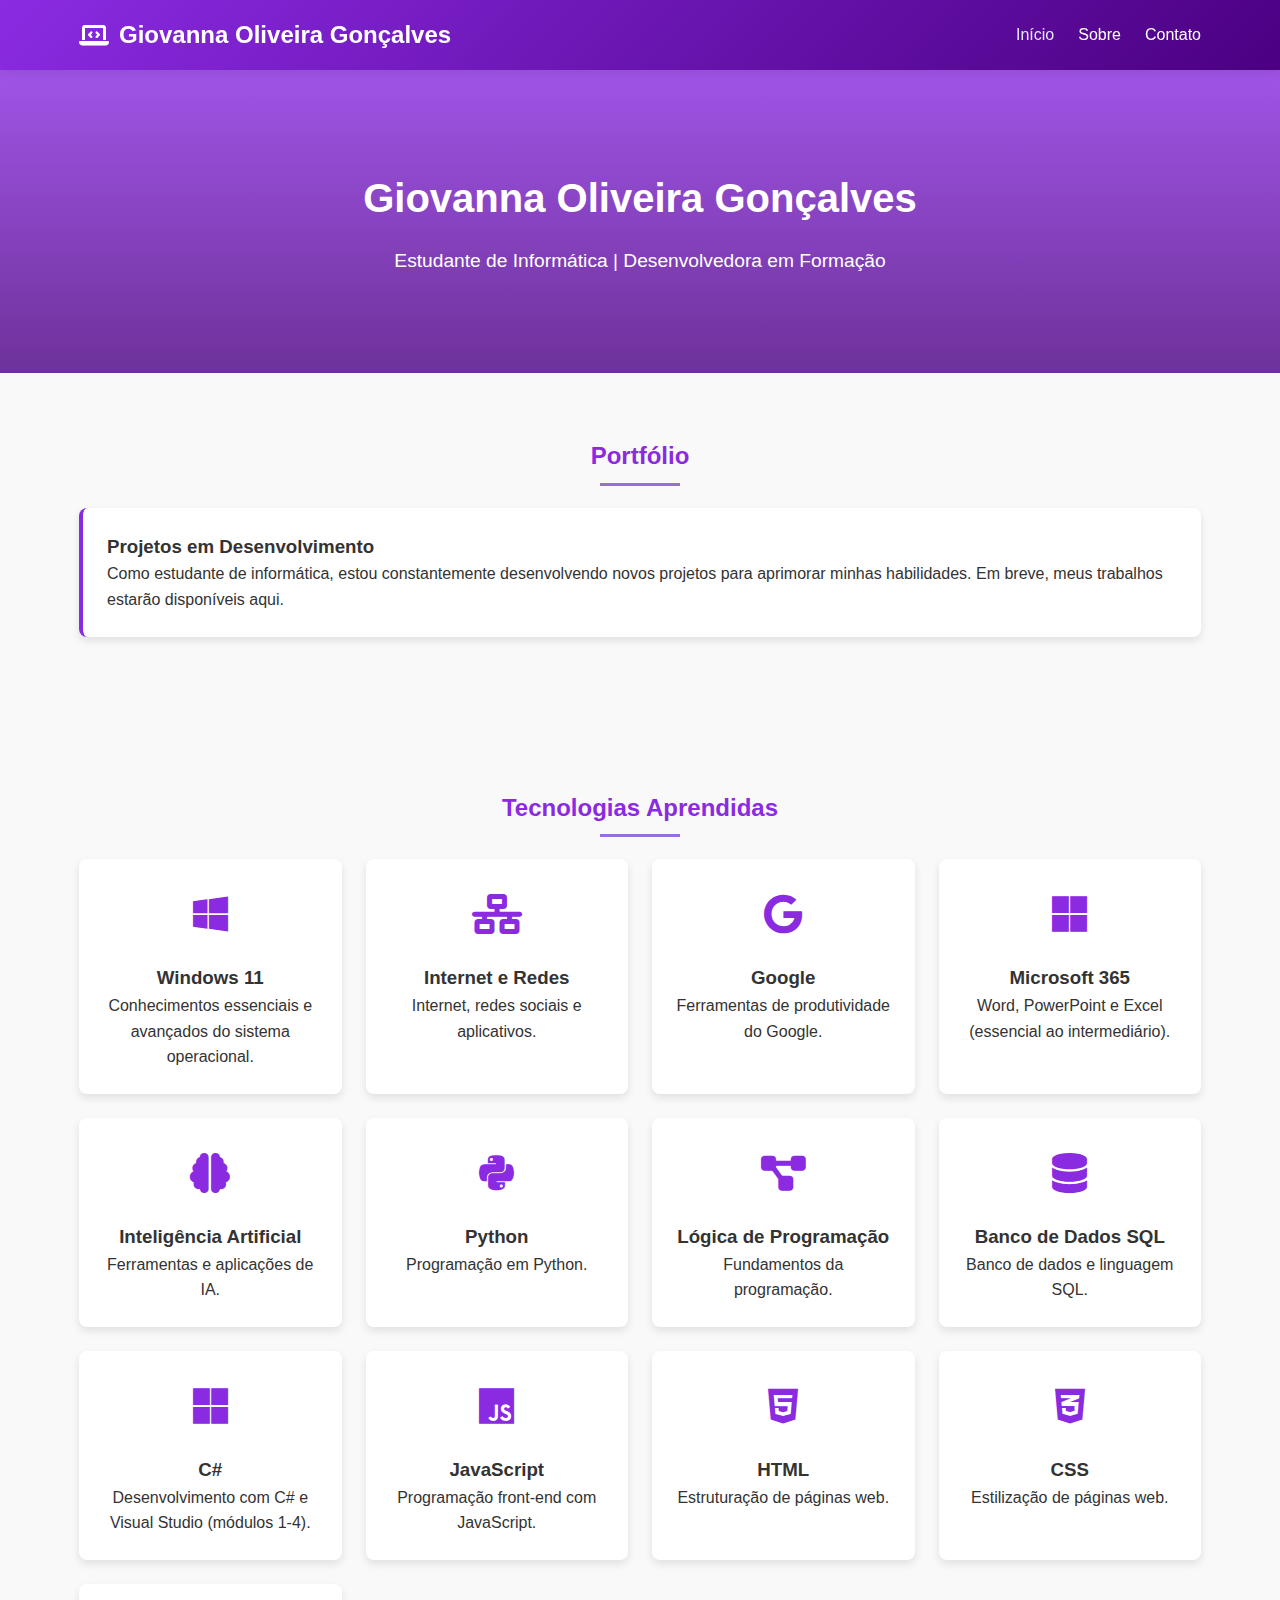
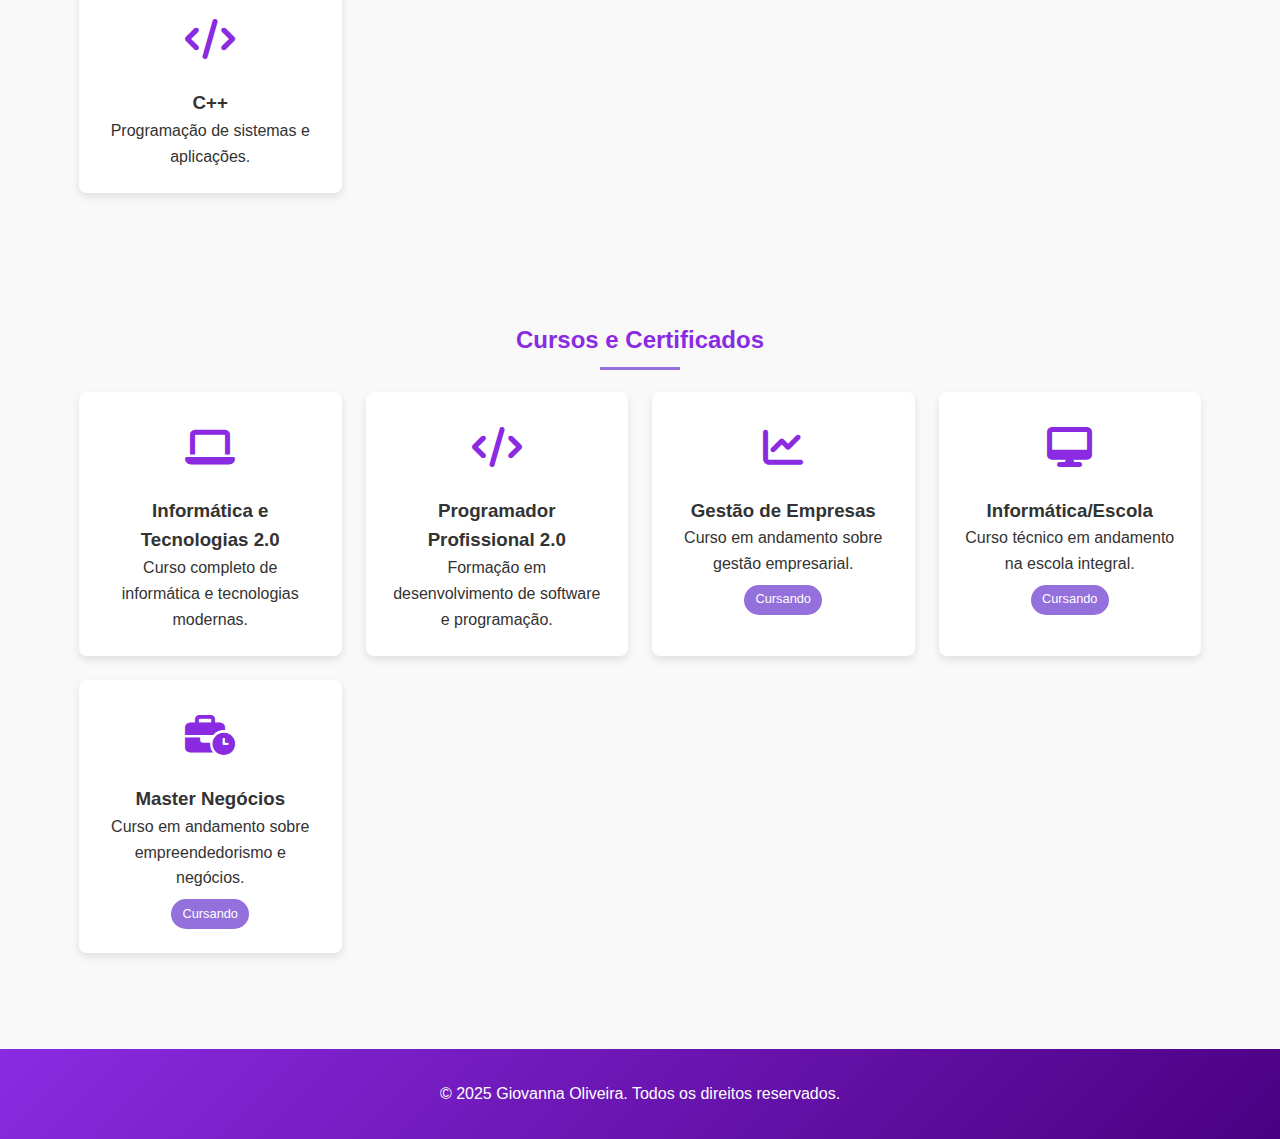
<file: Portfólio/index.html>
<!DOCTYPE html>
<html lang="pt-BR">
<head>
    <meta charset="UTF-8">
    <meta name="viewport" content="width=device-width, initial-scale=1.0">
    <title>Giovanna Oliveira Gonçalves - Portfólio</title>
    <link rel="stylesheet" href="style.css">
    <link rel="stylesheet" href="https://cdnjs.cloudflare.com/ajax/libs/font-awesome/6.4.0/css/all.min.css">
</head>
<body>
    <header>
        <div class="container">
            <nav>
                <div class="logo">
                    <i class="fas fa-laptop-code"></i> Giovanna Oliveira Gonçalves
                </div>
                <ul class="nav-links">
                    <li><a href="index.html" class="active">Início</a></li>
                    <li><a href="sobre.html">Sobre</a></li>
                    <li><a href="contato.html">Contato</a></li>
                </ul>
            </nav>
        </div>
    </header>

    <main>
        <section class="hero">
            <div class="container">
                <h1>Giovanna Oliveira Gonçalves</h1>
                <p>Estudante de Informática | Desenvolvedora em Formação</p>
            </div>
        </section>
        
        <section id="portfolio">
            <div class="container">
                <h2 class="section-title">Portfólio</h2>
                <div class="card">
                    <h3>Projetos em Desenvolvimento</h3>
                    <p>Como estudante de informática, estou constantemente desenvolvendo novos projetos para aprimorar minhas habilidades. Em breve, meus trabalhos estarão disponíveis aqui.</p>
                </div>
            </div>
        </section>
        
        <section id="tecnologias">
            <div class="container">
                <h2 class="section-title">Tecnologias Aprendidas</h2>
                <div class="tech-grid">
                    <div class="tech-item">
                        <div class="tech-icon"><i class="fab fa-windows"></i></div>
                        <h3>Windows 11</h3>
                        <p>Conhecimentos essenciais e avançados do sistema operacional.</p>
                    </div>
                    <div class="tech-item">
                        <div class="tech-icon"><i class="fas fa-network-wired"></i></div>
                        <h3>Internet e Redes</h3>
                        <p>Internet, redes sociais e aplicativos.</p>
                    </div>
                    <div class="tech-item">
                        <div class="tech-icon"><i class="fab fa-google"></i></div>
                        <h3>Google</h3>
                        <p>Ferramentas de produtividade do Google.</p>
                    </div>
                    <div class="tech-item">
                        <div class="tech-icon"><i class="fab fa-microsoft"></i></div>
                        <h3>Microsoft 365</h3>
                        <p>Word, PowerPoint e Excel (essencial ao intermediário).</p>
                    </div>
                    <div class="tech-item">
                        <div class="tech-icon"><i class="fas fa-brain"></i></div>
                        <h3>Inteligência Artificial</h3>
                        <p>Ferramentas e aplicações de IA.</p>
                    </div>
                    <div class="tech-item">
                        <div class="tech-icon"><i class="fab fa-python"></i></div>
                        <h3>Python</h3>
                        <p>Programação em Python.</p>
                    </div>
                    <div class="tech-item">
                        <div class="tech-icon"><i class="fas fa-project-diagram"></i></div>
                        <h3>Lógica de Programação</h3>
                        <p>Fundamentos da programação.</p>
                    </div>
                    <div class="tech-item">
                        <div class="tech-icon"><i class="fas fa-database"></i></div>
                        <h3>Banco de Dados SQL</h3>
                        <p>Banco de dados e linguagem SQL.</p>
                    </div>
                    <div class="tech-item">
                        <div class="tech-icon"><i class="fab fa-microsoft"></i></div>
                        <h3>C#</h3>
                        <p>Desenvolvimento com C# e Visual Studio (módulos 1-4).</p>
                    </div>
                    <div class="tech-item">
                        <div class="tech-icon"><i class="fab fa-js"></i></div>
                        <h3>JavaScript</h3>
                        <p>Programação front-end com JavaScript.</p>
                    </div>
                    <div class="tech-item">
                        <div class="tech-icon"><i class="fab fa-html5"></i></div>
                        <h3>HTML</h3>
                        <p>Estruturação de páginas web.</p>
                    </div>
                    <div class="tech-item">
                        <div class="tech-icon"><i class="fab fa-css3-alt"></i></div>
                        <h3>CSS</h3>
                        <p>Estilização de páginas web.</p>
                    </div>
                    <div class="tech-item">
                        <div class="tech-icon"><i class="fas fa-code"></i></div>
                        <h3>C++</h3>
                        <p>Programação de sistemas e aplicações.</p>
                    </div>
                </div>
            </div>
        </section>
        
        <section id="cursos">
            <div class="container">
                <h2 class="section-title">Cursos e Certificados</h2>
                <div class="courses-grid">
                    <div class="course-item">
                        <div class="course-icon"><i class="fas fa-laptop"></i></div>
                        <h3>Informática e Tecnologias 2.0</h3>
                        <p>Curso completo de informática e tecnologias modernas.</p>
                    </div>
                    <div class="course-item">
                        <div class="course-icon"><i class="fas fa-code"></i></div>
                        <h3>Programador Profissional 2.0</h3>
                        <p>Formação em desenvolvimento de software e programação.</p>
                    </div>
                    <div class="course-item">
                        <div class="course-icon"><i class="fas fa-chart-line"></i></div>
                        <h3>Gestão de Empresas</h3>
                        <p>Curso em andamento sobre gestão empresarial.</p>
                        <span class="badge">Cursando</span>
                    </div>
                    <div class="course-item">
                        <div class="course-icon"><i class="fas fa-desktop"></i></div>
                        <h3>Informática/Escola</h3>
                        <p>Curso técnico em andamento na escola integral.</p>
                        <span class="badge">Cursando</span>
                    </div>
                    <div class="course-item">
                        <div class="course-icon"><i class="fas fa-business-time"></i></div>
                        <h3>Master Negócios</h3>
                        <p>Curso em andamento sobre empreendedorismo e negócios.</p>
                        <span class="badge">Cursando</span>
                    </div>
                </div>
            </div>
        </section>
    </main>

    <footer>
        <div class="container">
            <p>&copy; 2025 Giovanna Oliveira. Todos os direitos reservados.</p>
        </div>
    </footer>
</body>
</html>
</file>
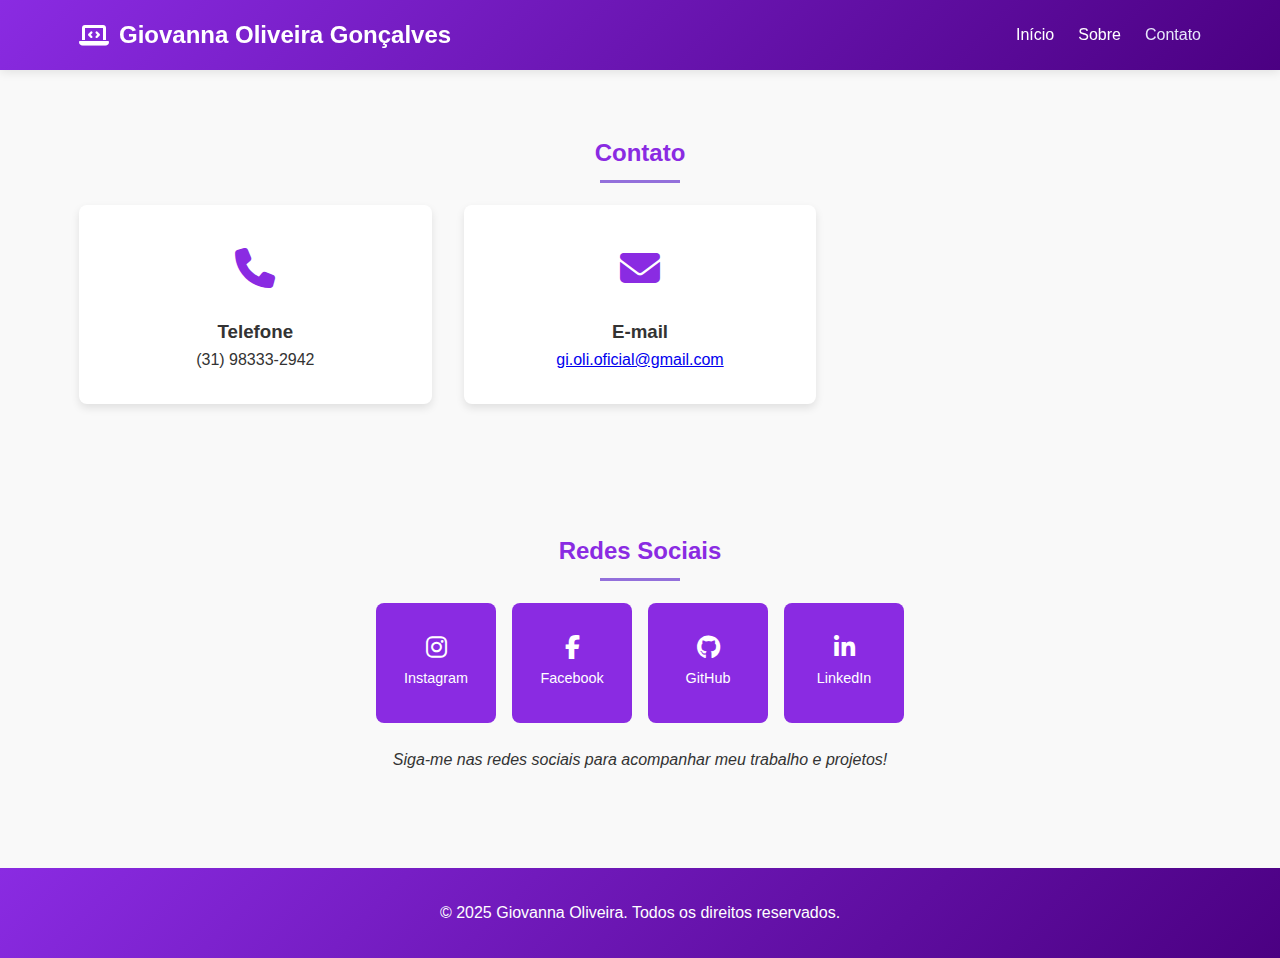
<file: Portfólio/contato.html>
<!DOCTYPE html>
<html lang="pt-BR">
<head>
    <meta charset="UTF-8">
    <meta name="viewport" content="width=device-width, initial-scale=1.0">
    <title>Contato - Giovanna Oliveira Gonçalves</title>
    <link rel="stylesheet" href="style.css">
    <link rel="stylesheet" href="https://cdnjs.cloudflare.com/ajax/libs/font-awesome/6.4.0/css/all.min.css">
</head>
<body>
    <header>
        <div class="container">
            <nav>
                <div class="logo">
                    <i class="fas fa-laptop-code"></i> Giovanna Oliveira Gonçalves
                </div>
                <ul class="nav-links">
                    <li><a href="index.html">Início</a></li>
                    <li><a href="sobre.html">Sobre</a></li>
                    <li><a href="contato.html" class="active">Contato</a></li>
                </ul>
            </nav>
        </div>
    </header>

    <main>
        <section id="contato">
            <div class="container">
                <h2 class="section-title">Contato</h2>
                <div class="contact-grid">
                    <div class="contact-info">
                        <div class="contact-icon"><i class="fas fa-phone"></i></div>
                        <h3>Telefone</h3>
                        <p>(31) 98333-2942</p>
                    </div>
                    <div class="contact-info">
                        <div class="contact-icon"><i class="fas fa-envelope"></i></div>
                        <h3>E-mail</h3>
                        <p><a href="mailto:gi.oli.oficial@gmail.com">gi.oli.oficial@gmail.com</a></p>
                    </div>
                </div>
            </div>
        </section>
        
        <section id="redes-sociais">
            <div class="container">
                <h2 class="section-title">Redes Sociais</h2>
                <div class="social-container">
                    <div class="social-links">
                        <a href="https://www.instagram.com/gi.oli.ofc/?next=%2F" target="_blank" title="Instagram">
                            <i class="fab fa-instagram"></i>
                            <span>Instagram</span>
                        </a>
                        <a href="https://www.facebook.com/profile.php?id=100066611984840" target="_blank" title="Facebook">
                            <i class="fab fa-facebook-f"></i>
                            <span>Facebook</span>
                        </a>
                        <a href="https://github.com/giovannaolig" target="_blank" title="GitHub">
                            <i class="fab fa-github"></i>
                            <span>GitHub</span>
                        </a>
                        <a href="https://www.linkedin.com/in/giovanna-oliveira-gon%C3%A7alves-3833a8378/" target="_blank" title="LinkedIn">
                            <i class="fab fa-linkedin-in"></i>
                            <span>LinkedIn</span>
                        </a>
                    </div>
                    <p class="social-text">Siga-me nas redes sociais para acompanhar meu trabalho e projetos!</p>
                </div>
            </div>
        </section>
    </main>

    <footer>
        <div class="container">
            <p>&copy; 2025 Giovanna Oliveira. Todos os direitos reservados.</p>
        </div>
    </footer>
</body>
</html>
</file>
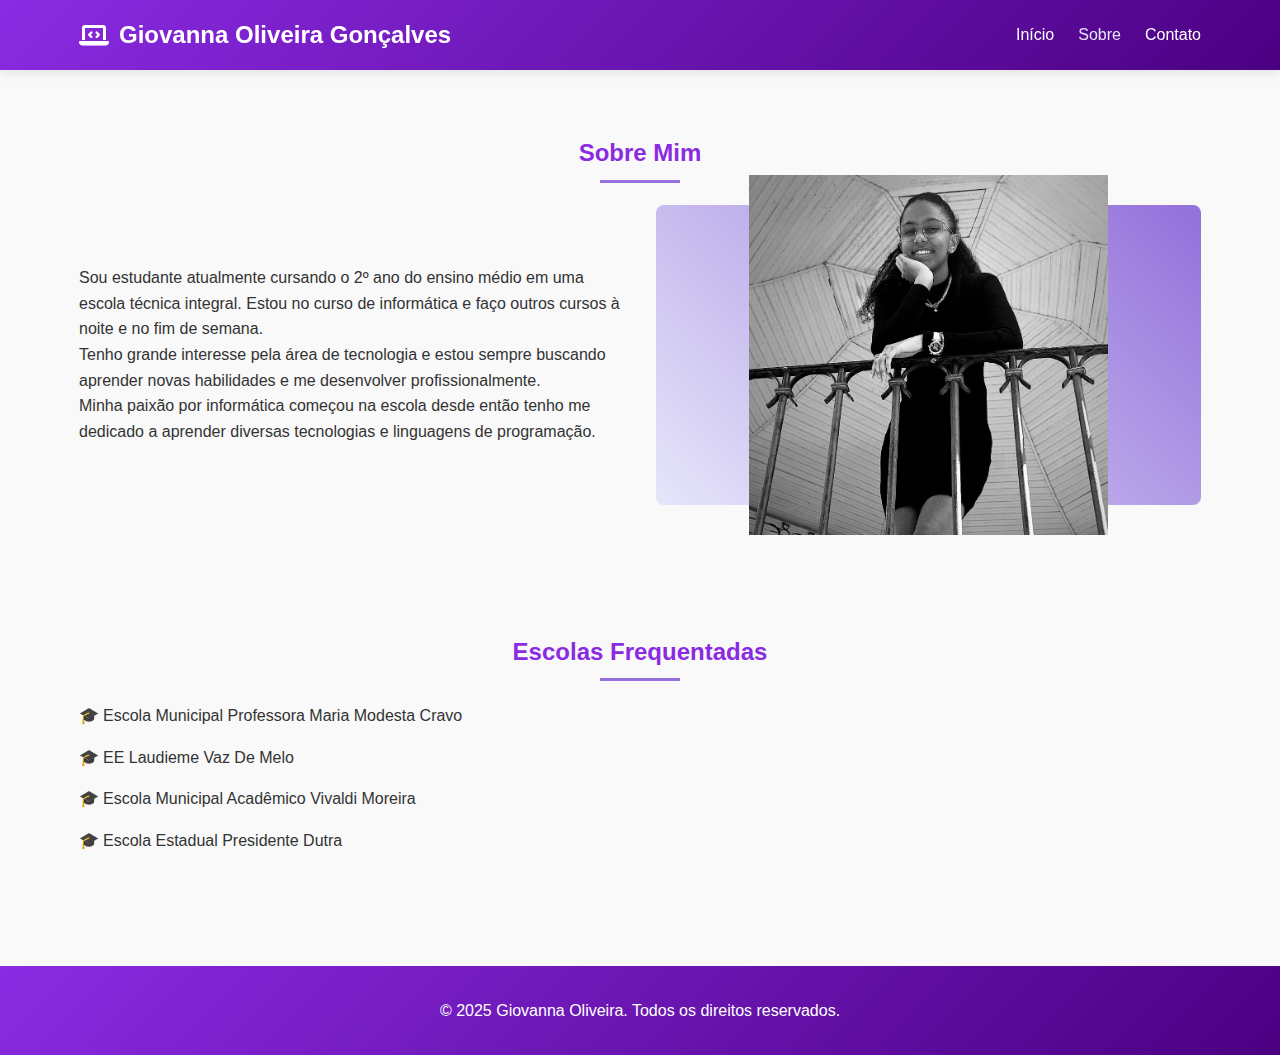
<file: Portfólio/sobre.html>
<!DOCTYPE html>
<html lang="pt-BR">
<head>
    <meta charset="UTF-8">
    <meta name="viewport" content="width=device-width, initial-scale=1.0">
    <title>Sobre - Giovanna Oliveira Gonçalves</title>
    <link rel="stylesheet" href="style.css">
    <link rel="stylesheet" href="https://cdnjs.cloudflare.com/ajax/libs/font-awesome/6.4.0/css/all.min.css">
</head>
<body>
    <header>
        <div class="container">
            <nav>
                <div class="logo">
                    <i class="fas fa-laptop-code"></i> Giovanna Oliveira Gonçalves
                </div>
                <ul class="nav-links">
                    <li><a href="index.html">Início</a></li>
                    <li><a href="sobre.html" class="active">Sobre</a></li>
                    <li><a href="contato.html">Contato</a></li>
                </ul>
            </nav>
        </div>
    </header>

    <main>
        <section id="sobre-mim">
            <div class="container">
                <h2 class="section-title">Sobre Mim</h2>
                <div class="about-content">
                    <div>
                        <p>Sou estudante atualmente cursando o 2º ano do ensino médio em uma escola técnica integral. Estou no curso de informática e faço outros cursos à noite e no fim de semana.</p>
                        <p>Tenho grande interesse pela área de tecnologia e estou sempre buscando aprender novas habilidades e me desenvolver profissionalmente.</p>
                        <p>Minha paixão por informática começou na escola desde então tenho me dedicado a aprender diversas tecnologias e linguagens de programação.</p>
                    </div>
                    <div>
                        <div class="profile-img-placeholder">
                           <img src="./img/foto.jpg" alt="Giovanna Oliveira" width="66%">
                        </div>
                    </div>
                </div>
            </div>
        </section>
        
        <section id="escolas">
            <div class="container">
                <h2 class="section-title">Escolas Frequentadas</h2>
                <ul class="schools-list">
                    <li>Escola Municipal Professora Maria Modesta Cravo</li>
                    <li>EE Laudieme Vaz De Melo</li>
                    <li>Escola Municipal Acadêmico Vivaldi Moreira</li>
                    <li>Escola Estadual Presidente Dutra</li>
                </ul>
            </div>
        </section>
    </main>

    <footer>
        <div class="container">
            <p>&copy; 2025 Giovanna Oliveira. Todos os direitos reservados.</p>
        </div>
    </footer>
</body>
</html>
</file>
<file: Portfólio/style.css>
/* Variáveis de cores */
:root {
    --primary-color: #8A2BE2; /* Lilás principal */
    --secondary-color: #9370DB; /* Lilás médio */
    --light-color: #E6E6FA; /* Lilás claro (Lavender) */
    --dark-color: #4B0082; /* Lilás escuro (Indigo) */
    --text-color: #333;
    --background-color: #f9f9f9;
}

/* Reset e estilos gerais */
* {
    margin: 0;
    padding: 0;
    box-sizing: border-box;
    font-family: 'Segoe UI', Tahoma, Geneva, Verdana, sans-serif;
}

body {
    background-color: var(--background-color);
    color: var(--text-color);
    line-height: 1.6;
}

.container {
    width: 90%;
    max-width: 1200px;
    margin: 0 auto;
    padding: 0 15px;
}

/* Header e Navegação */
header {
    background: linear-gradient(135deg, var(--primary-color), var(--dark-color));
    color: white;
    padding: 1rem 0;
    position: sticky;
    top: 0;
    z-index: 100;
    box-shadow: 0 2px 10px rgba(0, 0, 0, 0.1);
}

nav {
    display: flex;
    justify-content: space-between;
    align-items: center;
}

.logo {
    font-size: 1.5rem;
    font-weight: bold;
    display: flex;
    align-items: center;
}

.logo i {
    margin-right: 10px;
}

.nav-links {
    display: flex;
    list-style: none;
}

.nav-links li {
    margin-left: 1.5rem;
}

.nav-links a {
    color: white;
    text-decoration: none;
    transition: color 0.3s;
    font-weight: 500;
}

.nav-links a:hover, .nav-links a.active {
    color: var(--light-color);
}

/* Seções comuns */
section {
    padding: 4rem 0;
}

.section-title {
    text-align: center;
    margin-bottom: 2rem;
    color: var(--primary-color);
    position: relative;
}

.section-title::after {
    content: '';
    position: absolute;
    bottom: -10px;
    left: 50%;
    transform: translateX(-50%);
    width: 80px;
    height: 3px;
    background-color: var(--secondary-color);
}

/* Cards */
.card {
    background: white;
    border-radius: 8px;
    padding: 1.5rem;
    margin-bottom: 1.5rem;
    box-shadow: 0 4px 8px rgba(0, 0, 0, 0.1);
    transition: transform 0.3s, box-shadow 0.3s;
    border-left: 4px solid var(--primary-color);
}

.card:hover {
    transform: translateY(-5px);
    box-shadow: 0 8px 16px rgba(0, 0, 0, 0.1);
}

/* Botões */
.btn {
    display: inline-block;
    background-color: var(--primary-color);
    color: white;
    padding: 0.7rem 1.5rem;
    border-radius: 4px;
    text-decoration: none;
    transition: background-color 0.3s;
    border: none;
    cursor: pointer;
    font-weight: 500;
}

.btn:hover {
    background-color: var(--dark-color);
}

/* Footer */
footer {
    background: linear-gradient(135deg, var(--primary-color), var(--dark-color));
    color: white;
    text-align: center;
    padding: 2rem 0;
    margin-top: 2rem;
}

/* Página específica - Início */
.hero {
    background: linear-gradient(rgba(138, 43, 226, 0.8), rgba(75, 0, 130, 0.8));
    color: white;
    text-align: center;
    padding: 6rem 0;
}

.hero h1 {
    font-size: 2.5rem;
    margin-bottom: 1rem;
}

.hero p {
    font-size: 1.2rem;
    max-width: 700px;
    margin: 0 auto;
}

.tech-grid, .courses-grid {
    display: grid;
    grid-template-columns: repeat(auto-fill, minmax(250px, 1fr));
    gap: 1.5rem;
}

.tech-item, .course-item {
    background: white;
    border-radius: 8px;
    padding: 1.5rem;
    text-align: center;
    box-shadow: 0 4px 8px rgba(0, 0, 0, 0.1);
    transition: transform 0.3s;
}

.tech-item:hover, .course-item:hover {
    transform: translateY(-5px);
}

.tech-icon, .course-icon {
    font-size: 2.5rem;
    color: var(--primary-color);
    margin-bottom: 1rem;
}

.badge {
    display: inline-block;
    background-color: var(--secondary-color);
    color: white;
    padding: 0.3rem 0.7rem;
    border-radius: 20px;
    font-size: 0.8rem;
    margin-top: 0.5rem;
}

/* Página específica - Sobre */
.about-content {
    display: grid;
    grid-template-columns: 1fr 1fr;
    gap: 2rem;
    align-items: center;
}

.profile-img-placeholder {
    background: linear-gradient(45deg, var(--light-color), var(--secondary-color));
    height: 300px;
    border-radius: 8px;
    display: flex;
    align-items: center;
    justify-content: center;
    color: white;
    font-size: 5rem;
}

.schools-list {
    list-style: none;
}

.schools-list li {
    margin-bottom: 1rem;
    padding-left: 1.5rem;
    position: relative;
}

.schools-list li::before {
    content: "🎓";
    position: absolute;
    left: 0;
}

/* Página específica - Contato */
.contact-grid {
    display: grid;
    grid-template-columns: repeat(auto-fill, minmax(300px, 1fr));
    gap: 2rem;
}

.contact-info {
    text-align: center;
    padding: 2rem;
    background: white;
    border-radius: 8px;
    box-shadow: 0 4px 8px rgba(0, 0, 0, 0.1);
}

.contact-icon {
    font-size: 2.5rem;
    color: var(--primary-color);
    margin-bottom: 1rem;
}

.social-container {
    text-align: center;
}

.social-links {
    display: flex;
    justify-content: center;
    flex-wrap: wrap;
    gap: 1rem;
    margin-bottom: 1.5rem;
}

.social-links a {
    display: flex;
    flex-direction: column;
    align-items: center;
    justify-content: center;
    color: white;
    background: var(--primary-color);
    width: 120px;
    height: 120px;
    border-radius: 8px;
    font-size: 1.5rem;
    transition: transform 0.3s, background-color 0.3s;
    text-decoration: none;
}

.social-links a:hover {
    transform: translateY(-5px);
    background: var(--dark-color);
}

.social-links a span {
    font-size: 0.9rem;
    margin-top: 0.5rem;
}

.social-text {
    margin-top: 1rem;
    font-style: italic;
}

/* Estilo para a foto de perfil real */
.profile-img {
    width: 100%;
    max-width: 300px;
    height: 300px;
    border-radius: 8px;
    object-fit: cover;
    box-shadow: 0 4px 8px rgba(0, 0, 0, 0.1);
    border: 4px solid var(--light-color);
}

/* Responsividade */
@media (max-width: 768px) {
    .about-content {
        grid-template-columns: 1fr;
    }
    
    .nav-links {
        display: none;
        flex-direction: column;
        position: absolute;
        top: 100%;
        left: 0;
        right: 0;
        background: var(--dark-color);
        padding: 1rem;
    }
    
    .nav-links.active {
        display: flex;
    }
    
    .nav-links li {
        margin: 0.5rem 0;
    }
    
    .menu-toggle {
        display: block;
        cursor: pointer;
        font-size: 1.5rem;
    }
    
    .social-links a {
        width: 100px;
        height: 100px;
    }
    
    .tech-grid, .courses-grid {
        grid-template-columns: 1fr;
    }
}

/* Animações */
@keyframes fadeIn {
    from { opacity: 0; transform: translateY(20px); }
    to { opacity: 1; transform: translateY(0); }
}

.fade-in {
    animation: fadeIn 0.5s ease forwards;
}
</file>
